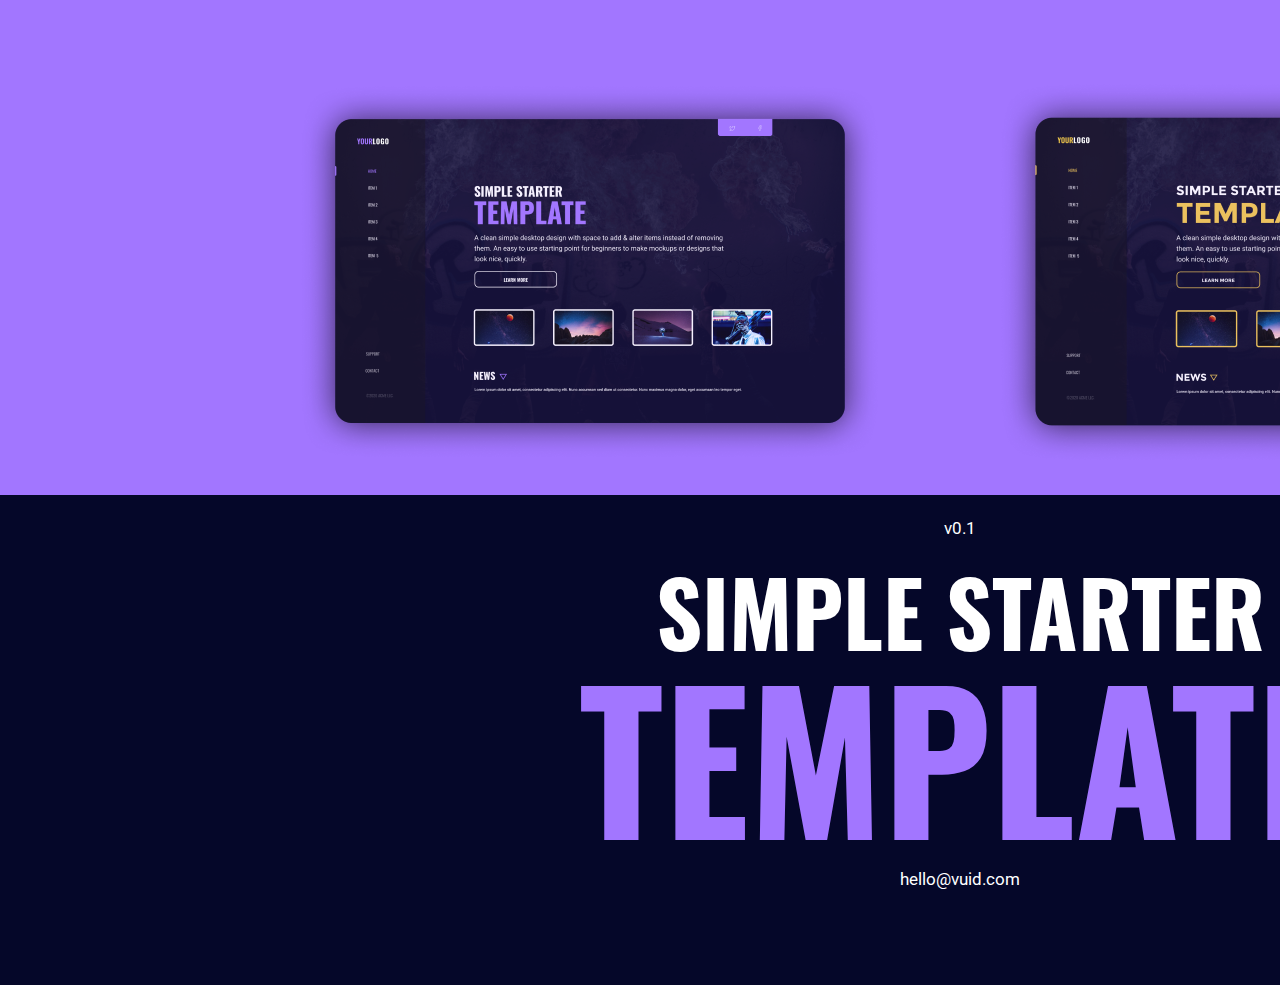
<file: index.html>
<!DOCTYPE html>
<html lang="en">
<head>
    <link rel="stylesheet" href="css/style.css">
    <meta charset="UTF-8">
    <meta name="viewport" content="width=device-width, initial-scale=1.0">
    <title>Simple starter template</title>
</head>
<body>
    <div  class="img">
            <div class="img1" >
                <a href="page1.html" ><img src="./img/HOME 1.png" alt="home1"> </a> 
             </div>
             <div class="img2">
                <img src="./img/HOME-2 1.png" alt="home2" >  
             </div>
           
    </div>

    <div  class="txt">
             <div class="item-1">v0.1</div>
            <div class="item-2">SIMPLE STARTER</div>
             <div class="item-3">TEMPLATE</div>
             <div class="item-4">hello@vuid.com</div>
    </div>
        
    
</body>
</html>
</file>
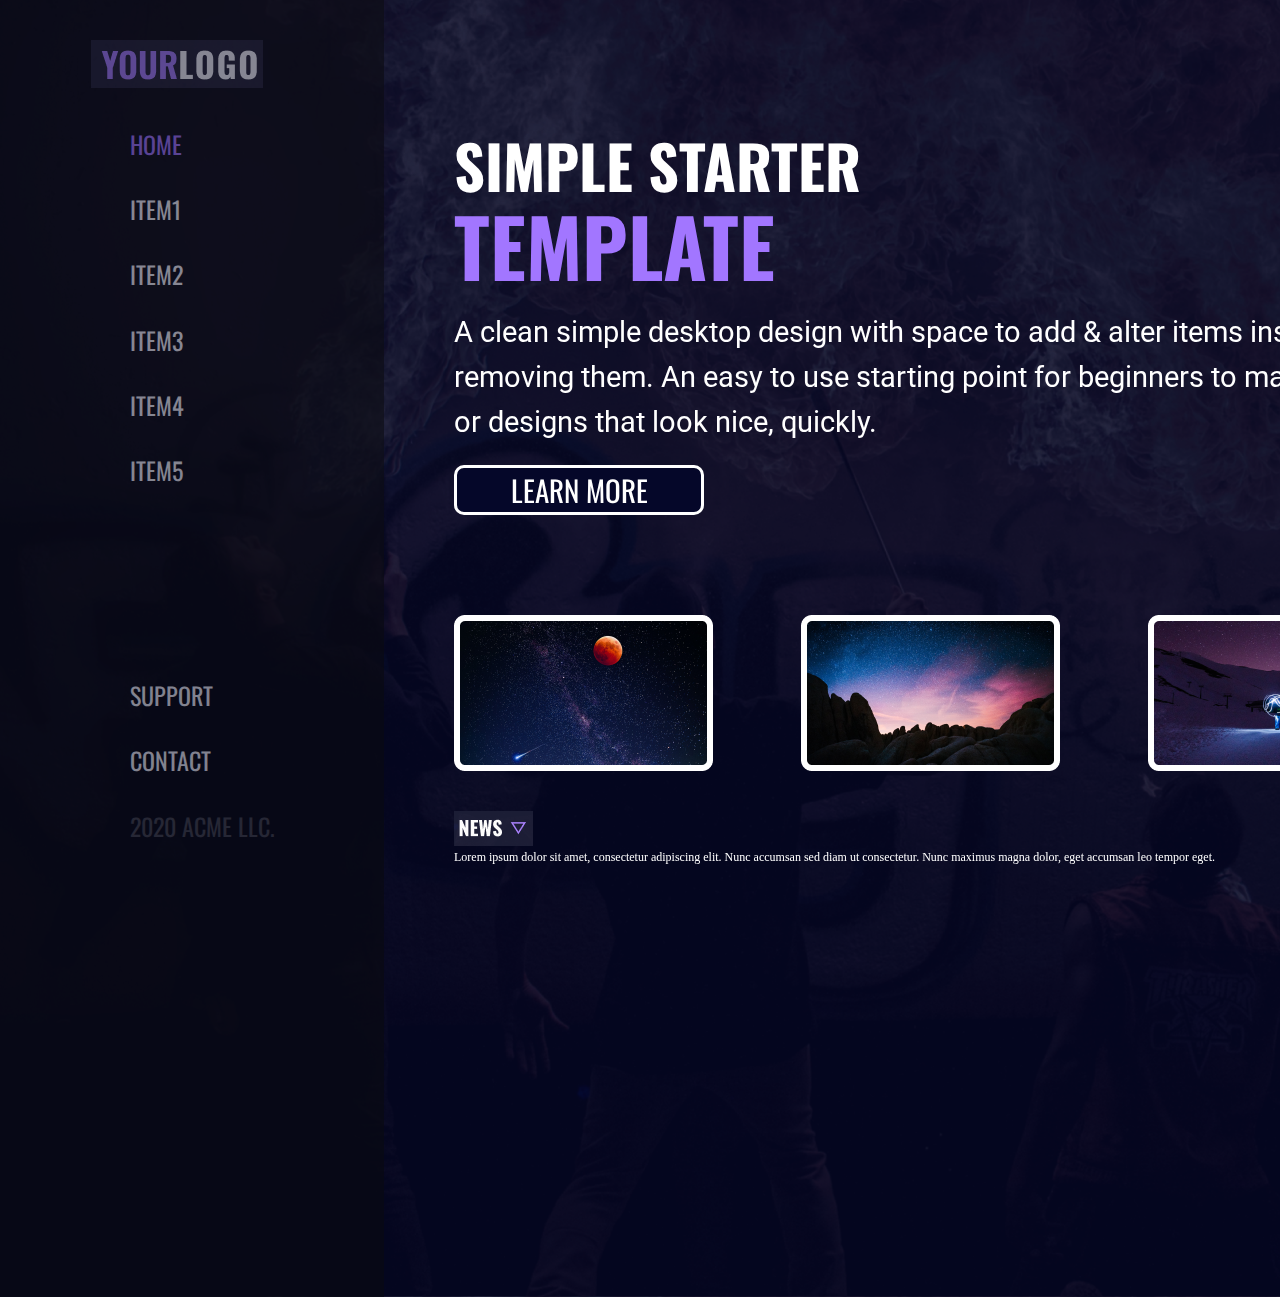
<file: page1.html>
<!DOCTYPE html>
<html lang="en">
<head>
    <link rel="stylesheet" href="css/style1.css">
    <meta charset="UTF-8">
    <meta name="viewport" content="width=device-width, initial-scale=1.0">
    <title>HOME</title>
</head>
<body>
   <!-- <img src="img/car-3075497_1280 1.jpg" class="img_bg"> -->
   <div class="panel">
    <div CLASS="logo">
      <a href="#"> <img src="img/logo.png" class="ilogotype">
      </a>

     </div>   
     
    <ul  class="ul">
        <li class="home">HOME</li>
        <li><a href="page2.html">ITEM1</a></li>
        <li>ITEM2</li>
        <li>ITEM3</li>
        <li>ITEM4</li>
        <li>ITEM5</li>
    </ul>
   
    <ul >
        <li class="menu_bot">SUPPORT</li>
        <li>CONTACT</li>
        <li class="foo">2020 ACME LLC.</li>
    </ul>
    
   </div>
   <div class="content">
      <div class="item-2">SIMPLE STARTER</div>
      <div class="item-3">TEMPLATE</div>
      <p   class="item-4">A clean simple desktop design with space to add 
        & alter items instead of removing them. An easy to use starting 
        point for beginners to make mockups or designs that look nice, quickly.</p>

      <div>
        <button class="btn">LEARN MORE</button>
      </div>

      <div class="galer">
           <img src="img/70435438-11AA-4870-9F06-65BFC991AA4A 1.png" alt="img1">
           <img src="img/70435438-11AA-4870-9F06-65BFC991AA4A 2.png" alt="img2">
           <img src="img/70435438-11AA-4870-9F06-65BFC991AA4A 3.png" alt="img3">
           <img src="img/70435438-11AA-4870-9F06-65BFC991AA4A 4.png" alt="img4">
      </div>

       
       <a href="page2.html">
          <div><img src="img/triang.png" alt="tri"></div>
      </a> 
      <div class="footer">
      Lorem ipsum dolor sit amet, consectetur adipiscing elit. 
        Nunc accumsan sed diam ut consectetur. 
        Nunc maximus magna dolor, eget accumsan leo tempor eget.
    </div>
    </div>   

      
</body>
</html>
</file>
<file: css/style.css>
@import url('https://fonts.googleapis.com/css2?family=Oswald&family=Roboto:wght@100&display=swap');
@import url('https://fonts.googleapis.com/css2?family=Roboto:wght@100&display=swap');
*{
  margin: 0;
  padding: 0;
}
a{
   color: #fff;
   text-decoration: none;
}
body{
  font-family: 'Oswald', 'Roboto', sans-serif;
    width: 1920px;
    height: 985px;
    display: flex;
    flex-direction: column;
    border-radius: 70px;
}
.img{
   display:flex;
   flex-direction: row;
   background-color:#A276ff;
   padding-left:300px;
   grid-gap:100px;
   
}
.img1{
  background-color:#A276ff;
  min-width: 600px;
  margin-top: 85px;
  margin-bottom: 31px;
 }
.img2{
  align-content: center;
  background-color:#A276ff;
  min-width: 600px;
  max-width: 800px;
  margin-top: 83px;
  margin-bottom: 28px;
}
.txt{
  height: 100%;
  text-align: center;
  background-color: #050729;
  color: #ffffff;
}
.item-1{
  color: var(--FFF, #FFF);
  text-align: center;
  font-family: Roboto;
  font-size: 17px;
  font-style: normal;
  font-weight: 400;
  line-height: normal;
  margin-top: 23px;
  margin-bottom: 23px;
}
.item-2{
  color: var(--FFF, #FFF);
  text-align: center;
  font-family: Oswald;
  font-size: 90px;
  font-style: normal;
  font-weight: 700;
  line-height: 100px;
}
.item-3{
  color: var(--A276FF, #A276FF);
  font-family: Oswald;
  font-size: 190px;
  font-style: normal;
  font-weight: 700;
  line-height: 187px;
  text-transform: uppercase;
}
.item-4{
  color: var(--FFF, #FFF);
  text-align: center;
  font-family: Roboto;
  font-size: 17px;
  font-style: normal;
  font-weight: 400;
  line-height: normal;
  margin-top: 21px;
  margin-bottom: 64px;
}
/*p{
    color: white;
  }
  h1{
    color: aqua;
  }
  
  html, body{
    height: 100%;
  }grid-column: 1/2
  body{
    background: #A276ff; 
  background: -moz-linear-gradient(top, #A276ff 50%, #000000 50%, #000000 50%); 
  background: -webkit-gradient(linear, left top, left bottom, color-stop(50%,#A276ff), color-stop(50%,#000000), color-stop(50%,#000000)); 
  background: -webkit-linear-gradient(top, #A276ff 50%,#000000 50%,#000000 50%); 
  background: -o-linear-gradient(top, #A276ff0 50%,#000000 50%,#000000 50%); 
  background: -ms-linear-gradient(top, #A276ff 50%,#000000 50%,#000000 50%); 
  background: linear-gradient(to bottom, #A276ff 50%,#000000 50%,#000000 50%); 
  filter: progid:DXImageTransform.Microsoft.gradient( startColorstr='#000000', endColorstr='#000000',GradientType=0 ); 
  }*/
</file>
<file: css/style1.css>
@import url('https://fonts.googleapis.com/css2?family=Oswald&family=Roboto:wght@100&display=swap');
@import url('https://fonts.googleapis.com/css2?family=Roboto:wght@100&display=swap');
*{
    margin: 0;
    padding: 0;
 }
a{
     color: #fff;
     text-decoration: none;
 }
body{
    display: flex;
    height: 1297px;
    width: 2173px;
    border-radius: 70px;
    position: relative;
    background: url('../img/car.png'), #050827 50% / cover no-repeat; 
 }
.img_bg {
    position: absolute;
    left: 0;
    top: 0;
    width: 100%;
    height: 100%;
    opacity: 0.3;
}
.panel{
    width: 384px;
    min-width: 384px;
    height: 1297px;
    opacity: 0.5;
    background: var(--vdarkblue, #0B0B0D);
    backdrop-filter: blur(20px);
    display:flex;  
    flex-direction: column; 
    position: fixed; 
}
.logo{
  margin-top: 40px; 
  justify-content:center;
  margin-bottom: 20px;
  display: flex;
  margin-left: -30px;
}
.content{
    width: auto;
    opacity: 1;
    padding: 70px; /* Поля вокруг текста */
    left: 384px;
    position: relative;
    left: 384;
}

.menu_up{
    margin-top:40px;
   
}
li{
    color: var(--FFF, #FFF);
    font-family: Oswald;
    font-size: 24px;
    font-style: normal;
    font-weight: 400;
    line-height: 25.19px;
    margin-top: 40px;
    margin-left: 110px;
    text-align: left;
    text-decoration: none;
}
li:active{
    color: var(--FFF, #A276FF);
    font-family: Oswald;
    font-size: 24px;
    font-style: normal;
    font-weight: 400;
    line-height: 25.19px;
    margin-top: 30px;
    margin-left: 110px;
    text-align: left;
    text-decoration: none;
}
ul{
    list-style-type:  none;
    text-align: center;
    padding-left: 20px;
}
.menu_bot{
    margin-top:200px;
    margin-bottom: 30px;
}
.home{
     color: var(--A276FF, #A276FF);
     text-align: left;
     margin-top: 20px;
     position: relative;
}
.foo{
    opacity: 0.25;
    
}
.item-2{
    margin-top: 60px;
    color:  #FFF;
    font-family: Oswald;
    font-size: 60px;
    font-style: normal;
    font-weight: 700;
    line-height: 70px;
  }
  .item-3{
    color:  #A276FF;
    font-family: Oswald;
    font-size: 80px;
    font-style: normal;
    font-weight: 700;
    line-height: 90px;
  }
  .item-4{
    margin-top: 20px;
    color: var(--FFF, #FFF);
    max-width:1000px;
    font-family: Roboto;
    font-size: 29px;
    font-style: normal;
    font-weight: 400;
    line-height: 155.187%;
  }
.btn{
    margin-top: 20px;
    color:#fff;
    font-family: Oswald;
    font-size: 29px;
    
    background-color: #050729;
    border: 3px solid #FFF;
    border-radius: 10px;
    width: 250px;
    height: 50px;
    margin-bottom: 100px;
}
.galer{
    display: flex;
    flex-direction: row;
    justify-content:space-between;
    margin-bottom: 40px;
    width:1300px;
}
.news{
    margin-top: 20px;
    margin-bottom: 10px;
}
.footer{
    font-size: 12px;
    font-style: normal;
    font-weight: 400;
    color:#fff;
}
</file>
